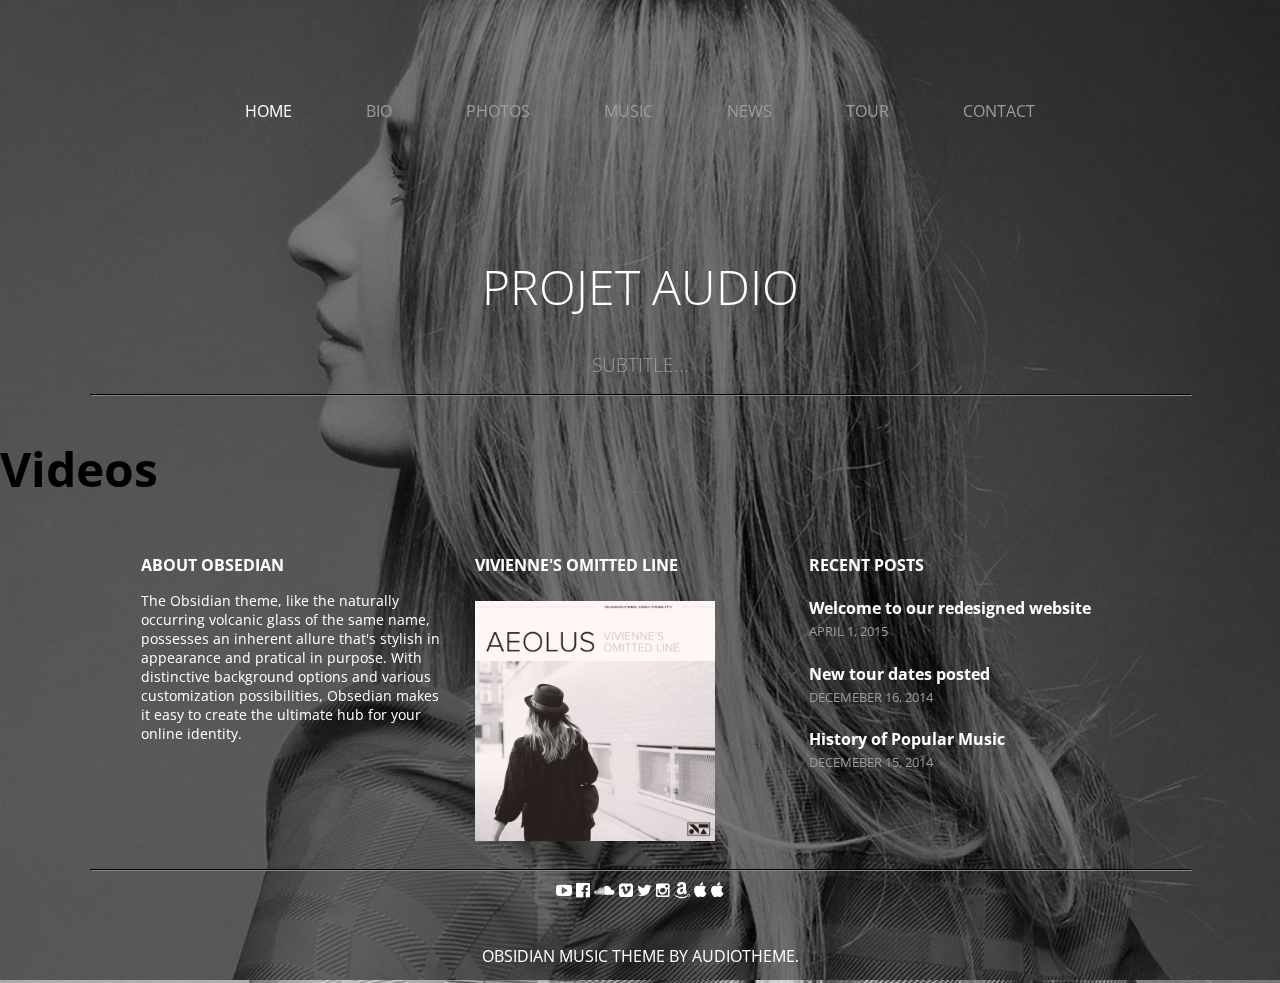
<file: index.html>
<!DOCTYPE html>
<html lang="fr">

<head>
  <meta charset="UTF-8">
  <title>Homepage</title>
  <meta http-equiv="X-UA-Compatible" content="IE=edge">
  <meta name="viewport" content="width=device-width, initial-scale=1">
  <meta name="description" content="">
  <meta name="author" content="">
  <link rel="stylesheet" href="lib/font-awesome-4.5.0/css/font-awesome.min.css">
  <link href='https://fonts.googleapis.com/css?family=Open+Sans:400,300,600,700' rel='stylesheet' type='text/css'>
  <link rel="stylesheet" href="lib/normalize.css">
  <link rel="stylesheet" href="css/layout.css">
</head>

<body>
  <img class="fond" src="images/background.jpg" alt="fond" />
  <!-- HEADER -->
  <div class="header">
    <div class="container">


      <!-- NAVIGATION -->
      <nav class="navigation" role="navigation">
        <ul>
          <li class="active"><a href="index.html">Home</a></li>
          <li><a href="bio.html">Bio</a></li>
          <li><a href="photos.html">Photos</a></li>
          <li><a href="music.html">Music</a></li>
          <li><a href="news.html">News</a></li>
          <li><a href="tour.html">Tour</a></li>
          <li><a href="contact.html">Contact</a></li>
        </ul>
      </nav>
      <!-- END NAVIGATION -->

      <!-- TITLE OF CURRENT PAGE -->
      <div class="title">
        <h1>Projet Audio</h1>
        <h2>Subtitle...</h2>
      </div>
      <!-- END TITLE OF CURRENT PAGE -->
      <hr>
    </div>
  </div>
  <!-- END HEADER -->

  <!-- CONTENT -->
  <div class="content">

    <!-- VIDEOS -->
    <div class="video">
      <h2>Videos</h2>
    </div>
    <!-- END VIDEO -->

    <!-- UPCOMING GIGS -->
    <!-- END UPCOMING GIGS -->
  </div>
  <!-- END CONTENT -->

  <!-- FOOTER -->
  <footer>
    <div class="container">

      <!-- ABOUT OTHERS -->
      <div class="about">
        <h2>About obsedian</h2>
        <p>
          The Obsidian theme, like the naturally occurring volcanic glass of the same name, possesses an inherent allure that's stylish in appearance and pratical in purpose. With distinctive background options and various customization possibilities, Obsedian
          makes it easy to create the ultimate hub for your online identity.
        </p>
      </div>
      <!-- END ABOUT OTHERS -->

      <!-- OMITTED LINE -->
      <div class="line">
        <h2>Vivienne's omitted line</h2>
      </div>
      <!-- END OMITTED LINE -->

      <!-- POST -->
      <div class="post">
        <h2>Recent posts</h2>
        <article>
          <h4>Welcome to our redesigned website</h4>
          <time datetime="2015-04-01">April 1, 2015</time>
        </article>
        <article>
          <h4>New tour dates posted</h4>
          <time datetime="2014-12-16">Decemeber 16, 2014</time>
        </article>
        <article>
          <h4>History of Popular Music</h4>
          <time datetime="2014-12-15">Decemeber 15, 2014</time>
        </article>
      </div>
      <!-- END POST -->

      <hr>

      <!-- SOCIAL -->
      <nav class="social-network">
        <ul>
          <li><a href="#"><i class="fa fa-youtube-play"></i></a></li>
          <li><a href="#"><i class="fa fa-facebook-official"></i></a></li>
          <li><a href="#"><i class="fa fa-soundcloud"></i></a></li>
          <li><a href="#"><i class="fa fa-vimeo-square"></i></a></li>
          <li><a href="#"><i class="fa fa-twitter"></i></a></li>
          <li><a href="#"><i class="fa fa-instagram"></i></a></li>
          <li><a href="#"><i class="fa fa-amazon"></i></a></li>
          <li><a href="#"><i class="fa fa-apple"></i></a></li>
          <li><a href="#"><i class="fa fa-apple"></i></a></li>
        </ul>
      </nav>
      <!-- END SOCIAL -->


      <!-- COPYRIGHT -->
      <p class="copyright">obsidian music theme by audiotheme.</p>
      <!-- END COPYRIGHT -->
    </div>
  </footer>
  <!-- END FOOTER -->

  <!-- SCRIPT -->
  <script src="https://ajax.googleapis.com/ajax/libs/jquery/2.1.4/jquery.min.js"></script>
  <script>
    $(window).scroll(function() {
      // alert('SCROLL '+$(this).scrollTop())
      var END_OF_BACKGROUND = 500;

      if ($(this).scrollTop() > END_OF_BACKGROUND) {
        var diff = $(document).scrollTop() - END_OF_BACKGROUND;
        $(document.body).css('background-position', '0 ' + diff + 'px');
        // alert('ELE '+$(document).scrollTop());

      } else {
        $(document.body).css('background-position', '0 0');
      }
    });
  </script>
  <!-- END SCRIPT -->
</body>

</html>
</file>
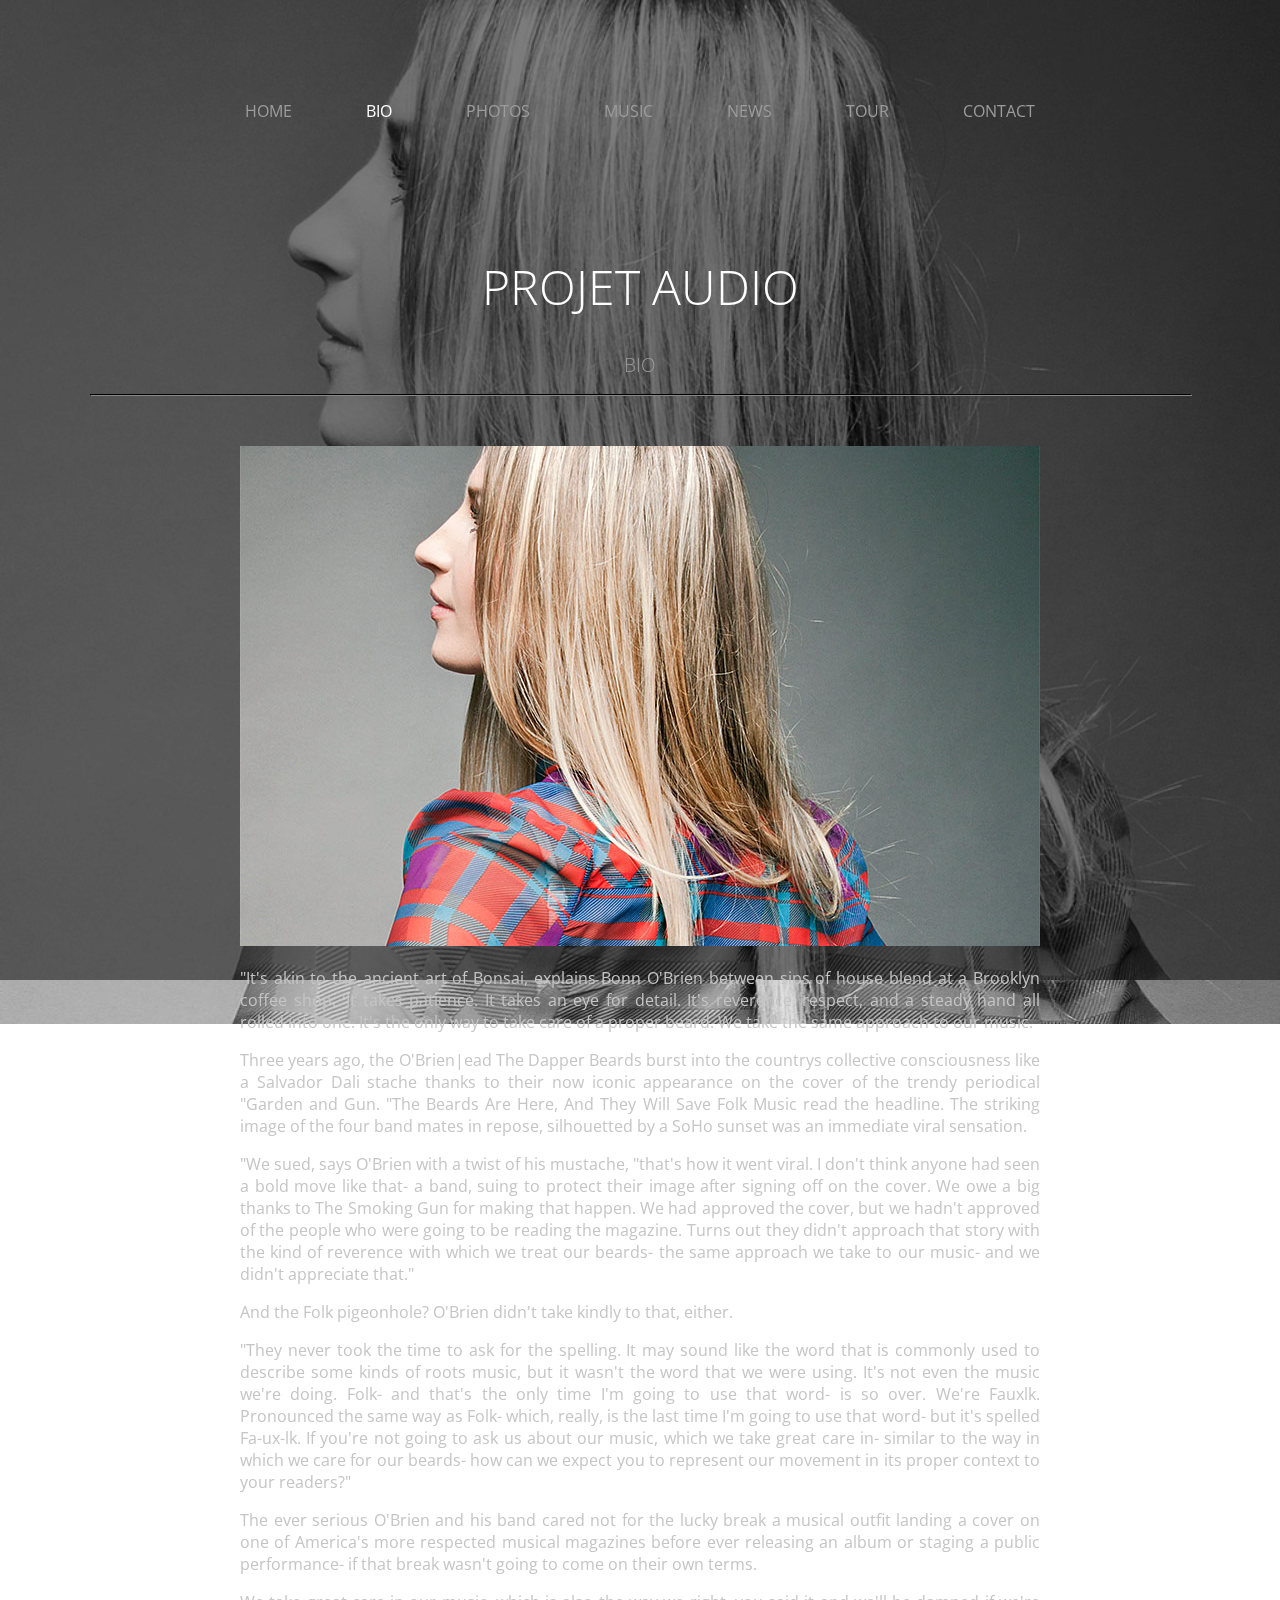
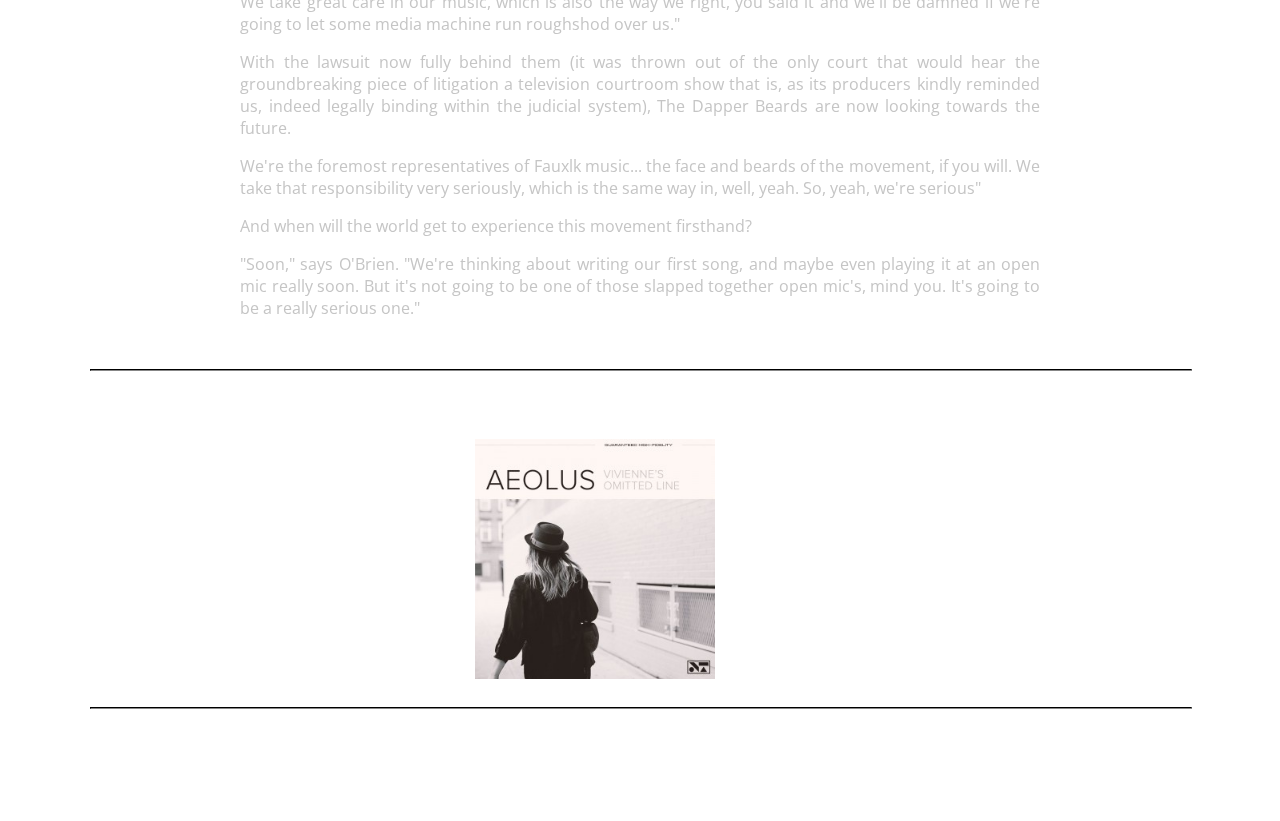
<file: bio.html>
<!DOCTYPE html>
<html lang="fr">

<head>
  <meta charset="UTF-8">
  <title>Bio</title>
  <meta http-equiv="X-UA-Compatible" content="IE=edge">
  <meta name="viewport" content="width=device-width, initial-scale=1">
  <meta name="description" content="">
  <meta name="author" content="">
  <link rel="stylesheet" href="lib/font-awesome-4.5.0/css/font-awesome.min.css">
  <link href='https://fonts.googleapis.com/css?family=Open+Sans:400,300,600,700' rel='stylesheet' type='text/css'>
  <link rel="stylesheet" href="lib/normalize.css">
  <link rel="stylesheet" href="css/layout.css">
  <link rel="stylesheet" href="css/bio.css">
</head>

<body>


  <img class="fond" src="images/background.jpg" alt="fond" />


  <!-- HEADER -->
  <div class="header">
    <div class="container">
      <!-- NAVIGATION -->
      <nav class="navigation" role="navigation">
        <ul>
          <li><a href="index.html">Home</a></li>
          <li class="active"><a href="bio.html">Bio</a></li>
          <li><a href="photos.html">Photos</a></li>
          <li><a href="music.html">Music</a></li>
          <li><a href="news.html">News</a></li>
          <li><a href="tour.html">Tour</a></li>
          <li><a href="contact.html">Contact</a></li>
        </ul>
      </nav>
      <!-- END NAVIGATION -->

      <!-- TITLE OF CURRENT PAGE -->
      <div class="title">
        <h1>Projet Audio</h1>
        <h2>Bio</h2>
      </div>
      <!-- END TITLE OF CURRENT PAGE -->
      <hr>
    </div>
  </div>
  <!-- END HEADER -->

  <!-- CONTENT -->
  <div class="container">
    <div class="biographie">
      <img src="images/featured-bio.jpg" alt="portrait" />
      <p>"It's akin to the ancient art of Bonsai, explains Bonn O'Brien between sips of house blend at a Brooklyn coffee shop. 'It takes patience. It takes an eye for detail. It's reverence, respect, and a steady hand all rolled into one. It's the only way
        to take care of a proper beard. We take the same approach to our music.</p>

      <p>Three years ago, the O'Brien|ead The Dapper Beards burst into the countrys collective consciousness like a Salvador Dali stache thanks to their now iconic appearance on the cover of the trendy periodical "Garden and Gun. "The Beards Are Here, And
        They Will Save Folk Music read the headline. The striking image of the four band mates in repose, silhouetted by a SoHo sunset was an immediate viral sensation.</p>

      <p>"We sued, says O'Brien with a twist of his mustache, "that's how it went viral. I don't think anyone had seen a bold move like that- a band, suing to protect their image after signing off on the cover. We owe a big thanks to The Smoking Gun for
        making that happen. We had approved the cover, but we hadn't approved of the people who were going to be reading the magazine. Turns out they didn't approach that story with the kind of reverence with which we treat our beards- the same approach
        we take to our music- and we didn't appreciate that."</p>

      <p>And the Folk pigeonhole? O'Brien didn't take kindly to that, either.</p>

      <p>"They never took the time to ask for the spelling. It may sound like the word that is commonly used to describe some kinds of roots music, but it wasn't the word that we were using. It's not even the music we're doing. Folk- and that's the only
        time I'm going to use that word- is so over. We're Fauxlk. Pronounced the same way as Folk- which, really, is the last time I'm going to use that word- but it's spelled Fa-ux-lk. If you're not going to ask us about our music, which we take great
        care in- similar to the way in which we care for our beards- how can we expect you to represent our movement in its proper context to your readers?"</p>

      <p>The ever serious O'Brien and his band cared not for the lucky break a musical outfit landing a cover on one of America's more respected musical magazines before ever releasing an album or staging a public performance- if that break wasn't going
        to come on their own terms.</p>

      <p>We take great care in our music, which is also the way we right, you said it and we'll be damned if we're going to let some media machine run roughshod over us."</p>

      <p>With the lawsuit now fully behind them (it was thrown out of the only court that would hear the groundbreaking piece of litigation a television courtroom show that is, as its producers kindly reminded us, indeed legally binding within the judicial
        system), The Dapper Beards are now looking towards the future.</p>

      <p>We're the foremost representatives of Fauxlk music... the face and beards of the movement, if you will. We take that responsibility very seriously, which is the same way in, well, yeah. So, yeah, we're serious"</p>

      <p>And when will the world get to experience this movement firsthand?</p>

      <p>"Soon," says O'Brien. "We're thinking about writing our first song, and maybe even playing it at an open mic really soon. But it's not going to be one of those slapped together open mic's, mind you. It's going to be a really serious one."</p>
    </div>
  </div>
  <!-- END CONTENT -->


  <!-- FOOTER -->
  <footer>
    <div class="container">
      <hr>
      <!-- ABOUT OTHERS -->
      <div class="about">
        <h2>About obsedian</h2>
        <p>
          The Obsidian theme, like the naturally occurring volcanic glass of the same name, possesses an inherent allure that's stylish in appearance and pratical in purpose. With distinctive background options and various customization possibilities, Obsedian
          makes it easy to create the ultimate hub for your online identity.
        </p>
      </div>
      <!-- END ABOUT OTHERS -->

      <!-- OMITTED LINE -->
      <div class="line">
        <h2>Vivienne's omitted line</h2>
      </div>
      <!-- END OMITTED LINE -->

      <!-- POST -->
      <div class="post">
        <h2>Recent posts</h2>
      </div>
      <!-- END POST -->
      <hr>
      <!-- SOCIAL -->
      <nav class="social-network">
        <ul>
          <li><a href="#"><i class="fa fa-youtube-play"></i></a></li>
          <li><a href="#"><i class="fa fa-facebook-official"></i></a></li>
          <li><a href="#"><i class="fa fa-soundcloud"></i></a></li>
          <li><a href="#"><i class="fa fa-vimeo-square"></i></a></li>
          <li><a href="#"><i class="fa fa-twitter"></i></a></li>
          <li><a href="#"><i class="fa fa-instagram"></i></a></li>
          <li><a href="#"><i class="fa fa-amazon"></i></a></li>
          <li><a href="#"><i class="fa fa-apple"></i></a></li>
          <li><a href="#"><i class="fa fa-apple"></i></a></li>
        </ul>
      </nav>
      <!-- END SOCIAL -->


      <!-- COPYRIGHT -->
      <p class="copyright">obsidian music theme by audiotheme.</p>
      <!-- END COPYRIGHT -->
    </div>
  </footer>
  <!-- END FOOTER -->
  <!-- END CONTAINER -->

</body>

</html>
</file>
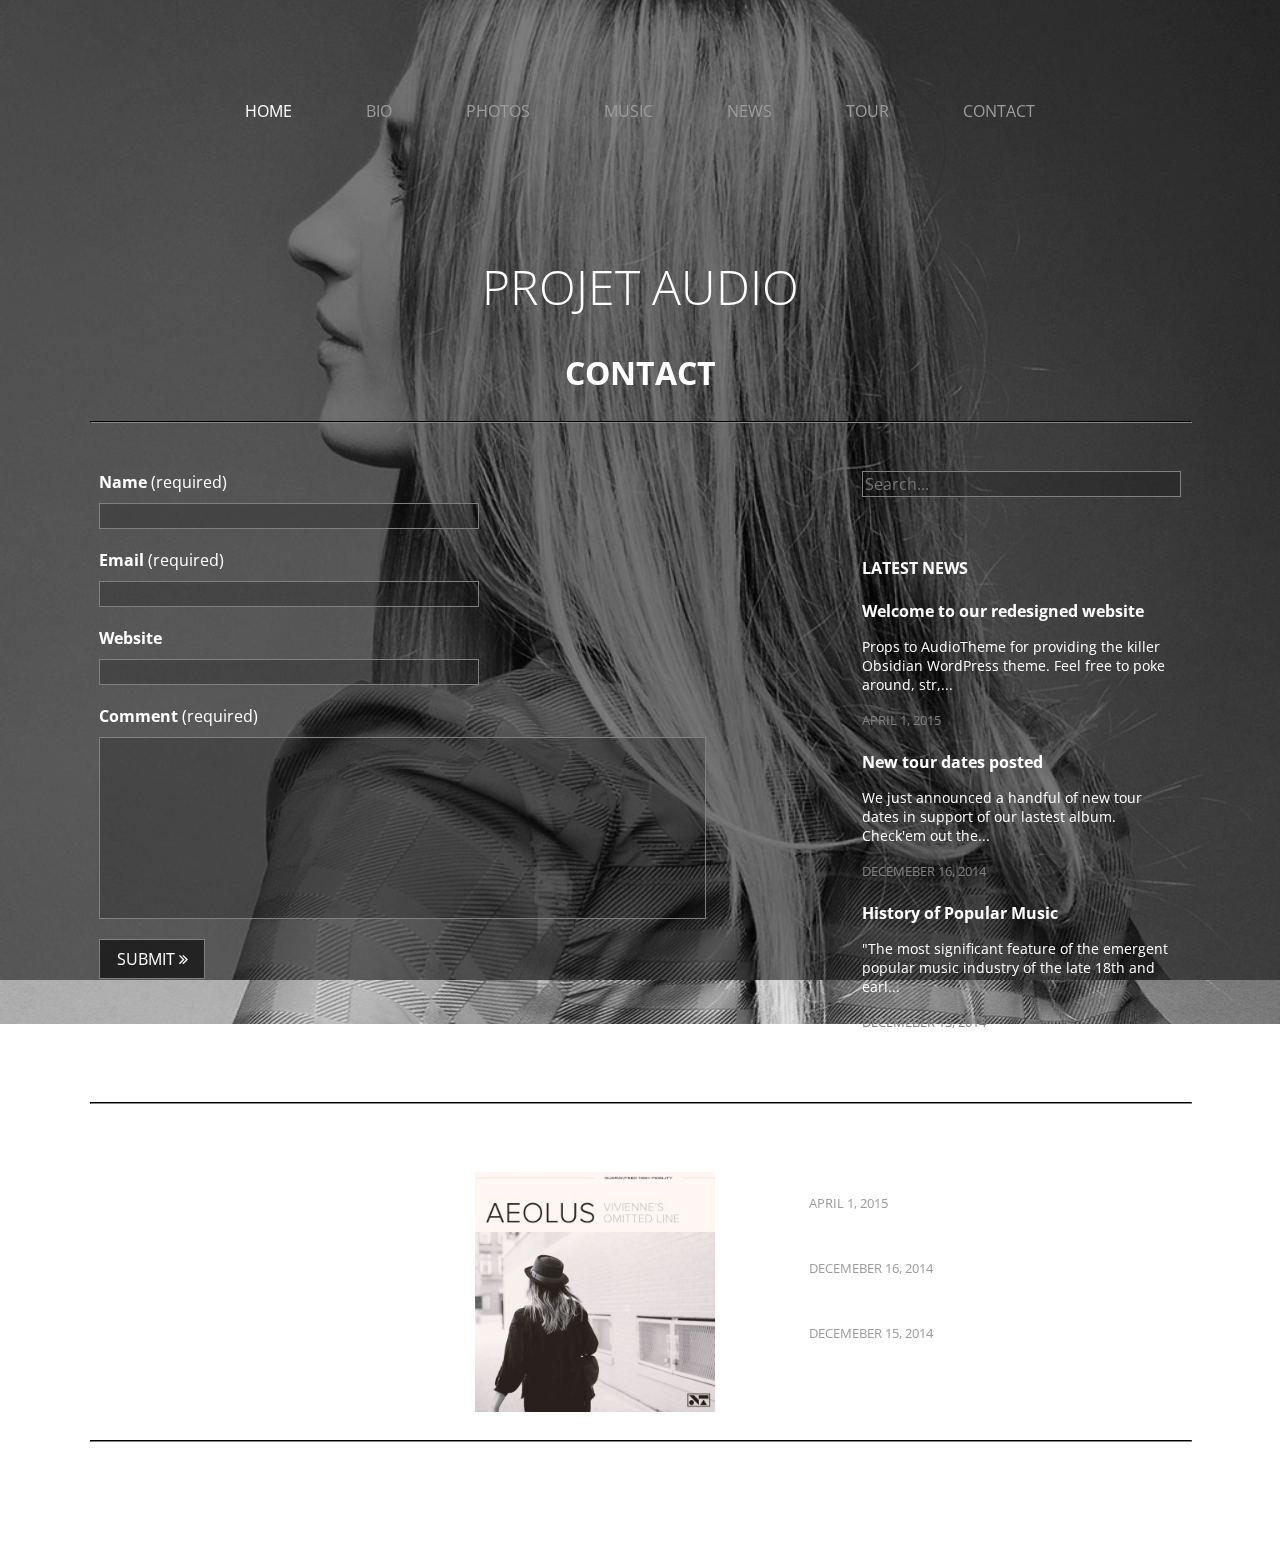
<file: contact.html>
<!DOCTYPE html>
<html lang="fr">

<head>
  <meta charset="UTF-8">
  <title>Homepage</title>
  <meta http-equiv="X-UA-Compatible" content="IE=edge">
  <meta name="viewport" content="width=device-width, initial-scale=1">
  <meta name="description" content="">
  <meta name="author" content="">
  <link rel="stylesheet" href="lib/font-awesome-4.5.0/css/font-awesome.min.css">
  <link href='https://fonts.googleapis.com/css?family=Open+Sans:400,300,600,700' rel='stylesheet' type='text/css'>
  <link rel="stylesheet" href="lib/normalize.css">
  <link rel="stylesheet" href="css/layout.css">
  <link rel="stylesheet" href="css/contact.css">
</head>

<body>
  <img class="fond" src="images/background.jpg" alt="fond" />
  <!-- HEADER -->
  <div class="header">
    <div class="container">


      <!-- NAVIGATION -->
      <nav class="navigation" role="navigation">
        <ul>
          <li class="active"><a href="index.html">Home</a></li>
          <li><a href="">Bio</a></li>
          <li><a href="">Photos</a></li>
          <li><a href="">Music</a></li>
          <li><a href="">News</a></li>
          <li><a href="">Tour</a></li>
          <li><a href="">Contact</a></li>
        </ul>
      </nav>
      <!-- END NAVIGATION -->

      <!-- TITLE OF CURRENT PAGE -->
      <div class="title">
        <h1>Projet Audio</h1>
      </div>
      <!-- END TITLE OF CURRENT PAGE -->

    </div>
  </div>
  <!-- END HEADER -->

  <!-- CONTENT -->
  <div class="content container">
    <!-- VIDEOS -->
    <div class="contact">
      <h2>Contact</h2>
      <hr>
      <section class="contact-form">
        <label for="name"><span>Name</span> (required)</label>
        <input type="text" name="name"></input>
        <label for="email"><span>Email</span> (required)</label>
        <input type="email" name="email"></input>
        <label for="website"><span>Website</span></label>
        <input type="text" name="website"></input>
        <label for="comment"><span>Comment</span> (required)</label>
        <textarea name="comment" rows="8" cols="40"></textarea>
        <button type="submit">Submit <span class="fa fa-angle-double-right"></span></button>
      </section>
      <aside class="search">
        <input type="text" name="search" placeholder="Search..."></input>
        <h3>Latest news</h3>
        <article>
          <h4>Welcome to our redesigned website</h4>
          <p>
            Props to AudioTheme for providing the killer Obsidian WordPress theme. Feel free to poke around, str,...
          </p>
          <time datetime="2015-04-01">April 1, 2015</time>
        </article>
        <article>
          <h4>New tour dates posted</h4>
          <p>
            We just announced a handful of new tour dates in support of our lastest album. Check'em out the...
          </p>
          <time datetime="2014-12-16">Decemeber 16, 2014</time>
        </article>
        <article>
          <h4>History of Popular Music</h4>
          <p>
            "The most significant feature of the emergent popular music industry of the late 18th and earl...
          </p>
          <time datetime="2014-12-15">Decemeber 15, 2014</time>
        </article>
      </aside>
    </div>
    <!-- END VIDEO -->

    <!-- UPCOMING GIGS -->
    <!-- END UPCOMING GIGS -->
  </div>






  <!-- END CONTENT -->

  <!-- FOOTER -->
  <footer>
    <div class="container">

      <hr>
      <!-- ABOUT OTHERS -->
      <div class="about">
        <h2>About obsedian</h2>
        <p>
          The Obsidian theme, like the naturally occurring volcanic glass of the same name, possesses an inherent allure that's stylish in appearance and pratical in purpose. With distinctive background options and various customization possibilities, Obsedian
          makes it easy to create the ultimate hub for your online identity.
        </p>
      </div>
      <!-- END ABOUT OTHERS -->

      <!-- OMITTED LINE -->
      <div class="line">
        <h2>Vivienne's omitted line</h2>
      </div>
      <!-- END OMITTED LINE -->

      <!-- POST -->
      <div class="post">
        <h2>Recent posts</h2>
        <article>
          <h4>Welcome to our redesigned website</h4>
          <time datetime="2015-04-01">April 1, 2015</time>
        </article>
        <article>
          <h4>New tour dates posted</h4>
          <time datetime="2014-12-16">Decemeber 16, 2014</time>
        </article>
        <article>
          <h4>History of Popular Music</h4>
          <time datetime="2014-12-15">Decemeber 15, 2014</time>
        </article>
      </div>
      <!-- END POST -->

      <hr>

      <!-- SOCIAL -->
      <nav class="social-network">
        <ul>
          <li><a href="#"><i class="fa fa-youtube-play"></i></a></li>
          <li><a href="#"><i class="fa fa-facebook-official"></i></a></li>
          <li><a href="#"><i class="fa fa-soundcloud"></i></a></li>
          <li><a href="#"><i class="fa fa-vimeo-square"></i></a></li>
          <li><a href="#"><i class="fa fa-twitter"></i></a></li>
          <li><a href="#"><i class="fa fa-instagram"></i></a></li>
          <li><a href="#"><i class="fa fa-amazon"></i></a></li>
          <li><a href="#"><i class="fa fa-apple"></i></a></li>
          <li><a href="#"><i class="fa fa-apple"></i></a></li>
        </ul>
      </nav>
      <!-- END SOCIAL -->


      <!-- COPYRIGHT -->
      <p class="copyright">obsidian music theme by audiotheme.</p>
      <!-- END COPYRIGHT -->
    </div>
  </footer>
  <!-- END FOOTER -->

</body>

</html>
</file>
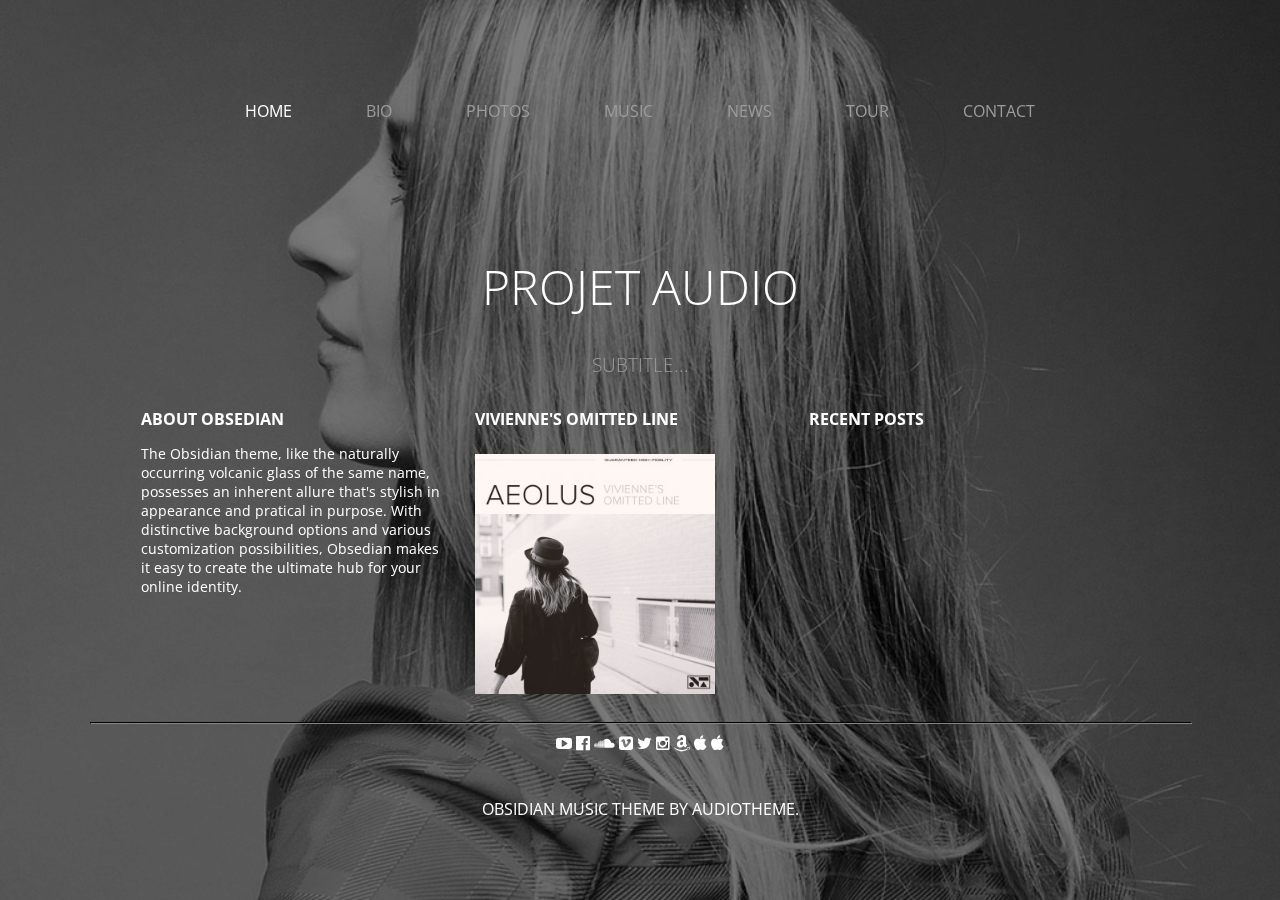
<file: gabarit.html>
<!DOCTYPE html>
<html lang="fr">

<head>
  <meta charset="UTF-8">
  <title>Homepage</title>
  <meta http-equiv="X-UA-Compatible" content="IE=edge">
  <meta name="viewport" content="width=device-width, initial-scale=1">
  <meta name="description" content="">
  <meta name="author" content="">
  <link rel="stylesheet" href="lib/font-awesome-4.5.0/css/font-awesome.min.css">
  <link href='https://fonts.googleapis.com/css?family=Open+Sans:400,300,600,700' rel='stylesheet' type='text/css'>
  <link rel="stylesheet" href="lib/normalize.css">
  <link rel="stylesheet" href="css/layout.css">
</head>

<body>
  <img class="fond" src="images/background.jpg" alt="fond" />
  <!-- HEADER -->
  <div class="header">
    <div class="container">


      <!-- NAVIGATION -->
      <nav class="navigation" role="navigation">
        <ul>
          <li class="active"><a href="">Home</a></li>
          <li><a href="">Bio</a></li>
          <li><a href="">Photos</a></li>
          <li><a href="">Music</a></li>
          <li><a href="">News</a></li>
          <li><a href="">Tour</a></li>
          <li><a href="">Contact</a></li>
        </ul>
      </nav>
      <!-- END NAVIGATION -->

      <!-- TITLE OF CURRENT PAGE -->
      <div class="title">
        <h1>Projet Audio</h1>
        <h2>Subtitle...</h2>
      </div>
      <!-- END TITLE OF CURRENT PAGE -->

    </div>
  </div>
  <!-- END HEADER -->

  <!-- CONTENT -->







  <!-- END CONTENT -->

  <!-- FOOTER -->
  <footer>
    <div class="container">


      <!-- ABOUT OTHERS -->
      <div class="about">
        <h2>About obsedian</h2>
        <p>
          The Obsidian theme, like the naturally occurring volcanic glass of the same name, possesses an inherent allure that's stylish in appearance and pratical in purpose. With distinctive background options and various customization possibilities, Obsedian
          makes it easy to create the ultimate hub for your online identity.
        </p>
      </div>
      <!-- END ABOUT OTHERS -->

      <!-- OMITTED LINE -->
      <div class="line">
        <h2>Vivienne's omitted line</h2>
      </div>
      <!-- END OMITTED LINE -->

      <!-- POST -->
      <div class="post">
        <h2>Recent posts</h2>
      </div>
      <!-- END POST -->

      <hr>

      <!-- SOCIAL -->
      <nav class="social-network">
        <ul>
          <li><a href="#"><i class="fa fa-youtube-play"></i></a></li>
          <li><a href="#"><i class="fa fa-facebook-official"></i></a></li>
          <li><a href="#"><i class="fa fa-soundcloud"></i></a></li>
          <li><a href="#"><i class="fa fa-vimeo-square"></i></a></li>
          <li><a href="#"><i class="fa fa-twitter"></i></a></li>
          <li><a href="#"><i class="fa fa-instagram"></i></a></li>
          <li><a href="#"><i class="fa fa-amazon"></i></a></li>
          <li><a href="#"><i class="fa fa-apple"></i></a></li>
          <li><a href="#"><i class="fa fa-apple"></i></a></li>
        </ul>
      </nav>
      <!-- END SOCIAL -->


      <!-- COPYRIGHT -->
      <p class="copyright">obsidian music theme by audiotheme.</p>
      <!-- END COPYRIGHT -->
    </div>
  </footer>
  <!-- END FOOTER -->



</body>

</html>
</file>
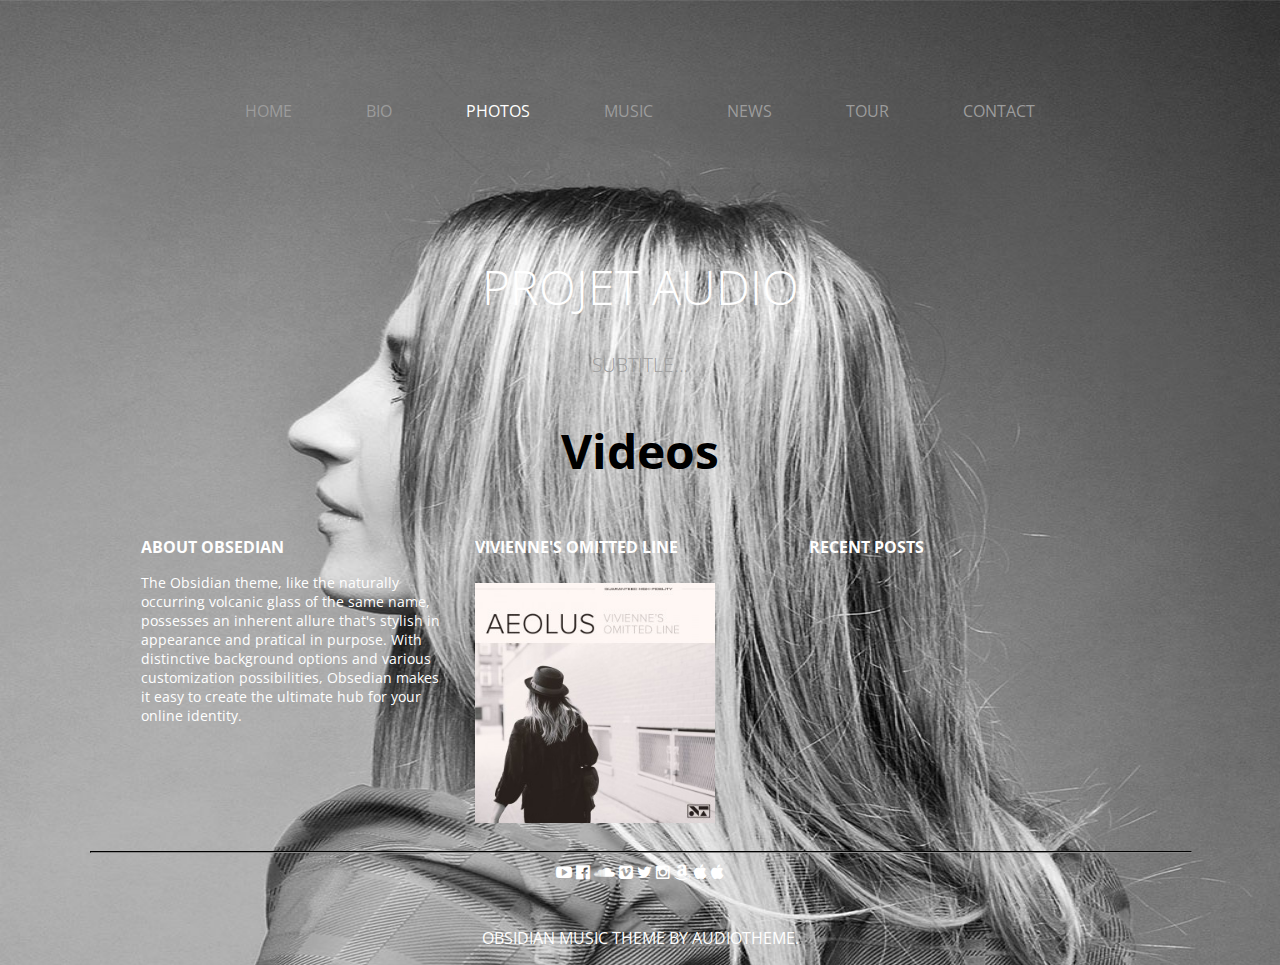
<file: photos.html>
<!DOCTYPE html>
<html lang="fr">
<head>
  <meta charset="UTF-8">
  <title>Homepage</title>
  <meta http-equiv="X-UA-Compatible" content="IE=edge">
  <meta name="viewport" content="width=device-width, initial-scale=1">
  <meta name="description" content="">
  <meta name="author" content="">
  <link rel="stylesheet" href="lib/font-awesome-4.5.0/css/font-awesome.min.css">
  <link href='https://fonts.googleapis.com/css?family=Open+Sans:400,300,600,700' rel='stylesheet' type='text/css'>
  <link rel="stylesheet" href="lib/normalize.css">
  <link rel="stylesheet" href="css/layout.css">
</head>
<body>

  <div class="container">

    <!-- HEADER -->
    <div class="header">

      <!-- NAVIGATION -->
      <nav class="navigation" role="navigation">
        <ul>
          <li><a href="index.html">Home</a></li>
          <li><a href="bio.html">Bio</a></li>
          <li class="active"><a href="photos.html">Photos</a></li>
          <li><a href="music.html">Music</a></li>
          <li><a href="news.html">News</a></li>
          <li><a href="tour.html">Tour</a></li>
          <li><a href="contact.html">Contact</a></li>
        </ul>
      </nav>
      <!-- END NAVIGATION -->

      <!-- TITLE OF CURRENT PAGE -->
      <div class="title">
        <h1>Projet Audio</h1>
        <h2>Subtitle...</h2>
      </div>
      <!-- END TITLE OF CURRENT PAGE -->

    </div>
    <!-- END HEADER -->

    <!-- CONTENT -->
    <div class="content">
      <!-- VIDEOS -->
      <div class="video">
        <h2>Videos</h2>
      </div>
      <!-- END VIDEO -->

      <!-- UPCOMING GIGS -->
      <!-- END UPCOMING GIGS -->

    </div>
    <!-- END CONTENT -->

    <!-- FOOTER -->
    <footer>

      <!-- ABOUT OTHERS -->
      <div class="about">
        <h2>About obsedian</h2>
        <p>
          The Obsidian theme, like the naturally occurring volcanic glass of the same name, possesses an inherent allure that's stylish in appearance and pratical in purpose.
          With distinctive background options and various customization possibilities, Obsedian makes it easy to create the ultimate hub for your online identity.
        </p>
      </div>
      <!-- END ABOUT OTHERS -->

      <!-- OMITTED LINE -->
      <div class="line">
        <h2>Vivienne's omitted line</h2>
      </div>
      <!-- END OMITTED LINE -->

      <!-- POST -->
      <div class="post">
        <h2>Recent posts</h2>
      </div>
      <!-- END POST -->

      <hr>

      <!-- SOCIAL -->
      <nav class="social-network">
        <ul>
          <li><a href="#"><i class="fa fa-youtube-play"></i></a></li>
          <li><a href="#"><i class="fa fa-facebook-official"></i></a></li>
          <li><a href="#"><i class="fa fa-soundcloud"></i></a></li>
          <li><a href="#"><i class="fa fa-vimeo-square"></i></a></li>
          <li><a href="#"><i class="fa fa-twitter"></i></a></li>
          <li><a href="#"><i class="fa fa-instagram"></i></a></li>
          <li><a href="#"><i class="fa fa-amazon"></i></a></li>
          <li><a href="#"><i class="fa fa-apple"></i></a></li>
          <li><a href="#"><i class="fa fa-apple"></i></a></li>
        </ul>
      </nav>
      <!-- END SOCIAL -->


      <!-- COPYRIGHT -->
      <p class="copyright">obsidian music theme by audiotheme.</p>
      <!-- END COPYRIGHT -->

      </footer>
      <!-- END FOOTER -->

 </div>
 <!-- END CONTAINER -->

</body>
</html>
</file>
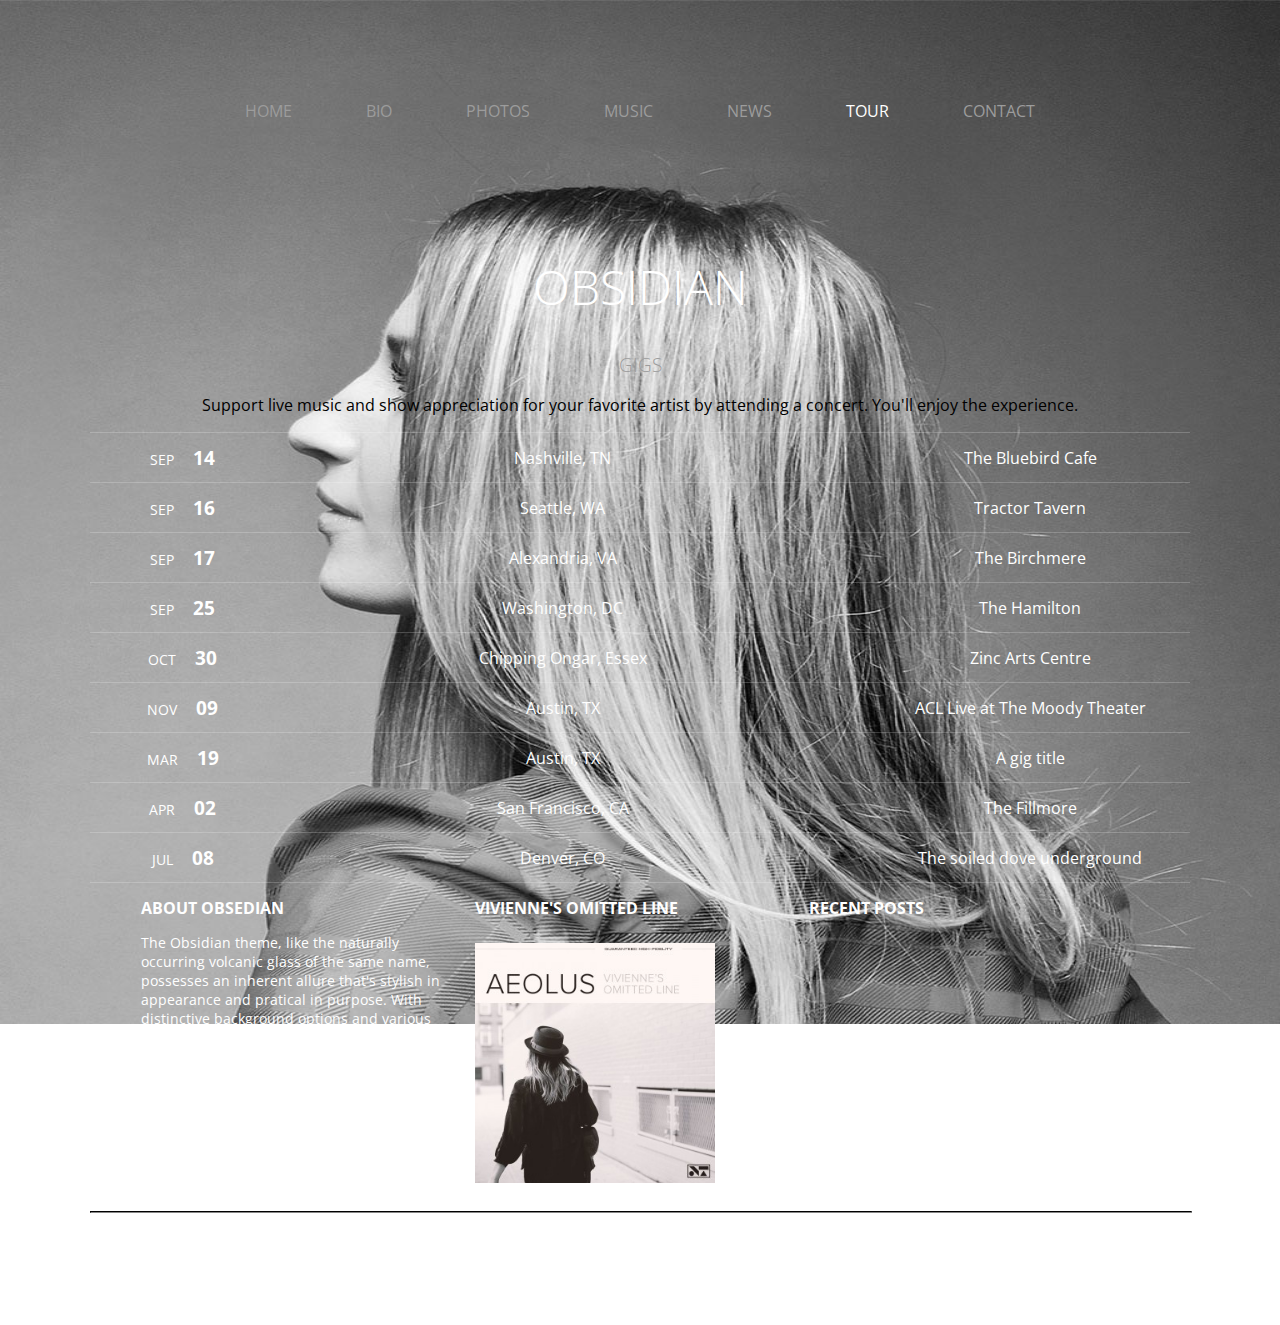
<file: tour.html>
<!DOCTYPE html>
<html lang="fr">
<head>
  <meta charset="UTF-8">
  <title>Tour</title>
  <meta http-equiv="X-UA-Compatible" content="IE=edge">
  <meta name="viewport" content="width=device-width, initial-scale=1">
  <meta name="description" content="">
  <meta name="author" content="">
  <link rel="stylesheet" href="lib/font-awesome-4.5.0/css/font-awesome.min.css">
  <link href='https://fonts.googleapis.com/css?family=Open+Sans:400,300,600,700' rel='stylesheet' type='text/css'>
  <link rel="stylesheet" href="lib/normalize.css">
  <link rel="stylesheet" href="css/layout.css">
  <link rel="stylesheet" href="css/tour.css">
</head>
<body>

  <div class="container">

    <!-- HEADER -->
    <div class="header">

      <!-- NAVIGATION -->
      <nav class="navigation" role="navigation">
        <ul>
          <li><a href="index.html">Home</a></li>
          <li><a href="bio.html">Bio</a></li>
          <li><a href="photos.html">Photos</a></li>
          <li><a href="music.html">Music</a></li>
          <li><a href="news.html">News</a></li>
          <li class="active"><a href="tour.html">Tour</a></li>
          <li><a href="contact.html">Contact</a></li>
        </ul>
      </nav>
      <!-- END NAVIGATION -->

      <!-- TITLE OF CURRENT PAGE -->
      <div class="title">
        <h1>Obsidian</h1>
        <h2>Gigs</h2>
      </div>
      <!-- END TITLE OF CURRENT PAGE -->

    </div>
    <!-- END HEADER -->

    <!-- CONTENT -->
    <div class="content">

      <!-- UPCOMING GIGS -->
        <p>Support live music and show appreciation for your favorite artist by attending a concert. You'll enjoy the experience.</p>


        <table>
          <tbody>
          <tr>
            <td class="date"><span class="month">Sep</span> <span class="day">14</span></td>
            <td class="town">Nashville, TN</td>
            <td class="place">The Bluebird Cafe</td>
          </tr>
          <tr>
            <td class="date"><span class="month">Sep</span> <span class="day">16</span></td>
            <td class="town">Seattle, WA</td>
            <td class="place">Tractor Tavern</td>
          </tr>
          <tr>
            <td class="date"><span class="month">Sep</span> <span class="day">17</span></td>
            <td class="town">Alexandria, VA</td>
            <td class="place">The Birchmere</td>
          </tr>
          <tr>
            <td class="date"><span class="month">Sep</span> <span class="day">25</span></td>
            <td class="town">Washington, DC</td>
            <td class="place">The Hamilton</td>
          </tr>
          <tr>
            <td class="date"><span class="month">Oct</span> <span class="day">30</span></td>
            <td class="town">Chipping Ongar, Essex</td>
            <td class="place">Zinc Arts Centre</td>
          </tr>
          <tr>
            <td class="date"><span class="month">Nov</span> <span class="day">09</span></td>
            <td class="town">Austin, TX</td>
            <td class="place">ACL Live at The Moody Theater</td>
          </tr>
          <tr>
            <td class="date"><span class="month">Mar</span> <span class="day">19</span></td>
            <td class="town">Austin, TX</td>
            <td class="place">A gig title</td>
          </tr>
          <tr>
            <td class="date"><span class="month">Apr</span> <span class="day">02</span></td>
            <td class="town">San Francisco, CA</td>
            <td class="place">The Fillmore</td>
          </tr>
          <tr>
            <td class="date"><span class="month">Jul</span> <span class="day">08</span></td>
            <td class="town">Denver, CO</td>
            <td class="place">The soiled dove underground</td>
          </tr>
          </tbody>
        </table>

      <!-- END UPCOMING GIGS -->

    </div>
    <!-- END CONTENT -->




    <!-- FOOTER -->
    <footer>

      <!-- ABOUT OTHERS -->
      <div class="about">
        <h2>About obsedian</h2>
        <p>
          The Obsidian theme, like the naturally occurring volcanic glass of the same name, possesses an inherent allure that's stylish in appearance and pratical in purpose.
          With distinctive background options and various customization possibilities, Obsedian makes it easy to create the ultimate hub for your online identity.
        </p>
      </div>
      <!-- END ABOUT OTHERS -->

      <!-- OMITTED LINE -->
      <div class="line">
        <h2>Vivienne's omitted line</h2>
      </div>
      <!-- END OMITTED LINE -->

      <!-- POST -->
      <div class="post">
        <h2>Recent posts</h2>
      </div>
      <!-- END POST -->

      <hr>

      <!-- SOCIAL -->
      <nav class="social-network">
        <ul>
          <li><a href="#"><i class="fa fa-youtube-play"></i></a></li>
          <li><a href="#"><i class="fa fa-facebook-official"></i></a></li>
          <li><a href="#"><i class="fa fa-soundcloud"></i></a></li>
          <li><a href="#"><i class="fa fa-vimeo-square"></i></a></li>
          <li><a href="#"><i class="fa fa-twitter"></i></a></li>
          <li><a href="#"><i class="fa fa-instagram"></i></a></li>
          <li><a href="#"><i class="fa fa-amazon"></i></a></li>
          <li><a href="#"><i class="fa fa-apple"></i></a></li>
          <li><a href="#"><i class="fa fa-apple"></i></a></li>
        </ul>
      </nav>
      <!-- END SOCIAL -->


      <!-- COPYRIGHT -->
      <p class="copyright">obsidian music theme by audiotheme.</p>
      <!-- END COPYRIGHT -->

      </footer>
      <!-- END FOOTER -->

</body>
</html>
</file>
<file: css/layout.css>
html {
  box-sizing: border-box;
}
* {
  box-sizing: inherit;
}

body {
  background: url(../images/background.jpg) no-repeat 0 0;
  background-size: cover;
  background-attachment: fixed;
  margin: auto;
  /*max-width: 1024px;*/
  background-image: black;
  /*background: url(../images/background.jpg) no-repeat;*/
  /*background-size: cover;*/
  background-attachment: scroll;
  background-size: 100% 1024px;
  font-family: 'Open Sans', sans-serif;
}

img {
  border: 0;
}

a {
  text-decoration: none;
}

/* GENERAL */
.container {
  max-width: 1100px;
  width: 100%;
  margin: auto;
  text-align: center;
}
.fond {
  object-fit: cover;
  filter: brightness(50%);
  position: fixed;
  width: 100%;
  margin-top: -300px;
  z-index: -1;
}
hr {
  width: 100%;
  border-color: #333;
}
h1 h2 {
  text-transform: uppercase;
}
h2 {
  font-size: 3em;
}

h4 {
  margin-bottom: 0px;
}
/* END GENERAL */


/* HEADER */

.header {}
nav {
  margin: auto;
  text-align: center;
}
nav ul {
  padding: 0;
  margin: 0;
  list-style: none;
}
li.active a {
  color: white;
}
.navigation li {
  display: inline-block;
  padding: 100px 35px;
  text-transform: uppercase;
}
.navigation a {
  color: #9c9c9c;
}
.navigation a:hover {
  color: white;
}
.title {
  text-align: center;
  text-transform: uppercase;
}
.title h1 {
  font-size: 3em;
  font-family: 'Open Sans';
  font-weight: lighter;
  color: #fff;
}
.title h2 {
  font-size: 1.2em;
  font-family: 'Open Sans';
  font-weight: lighter;
  color: #9c9c9c;
}

/* END HEADER */


/* CONTENT */

.content {
  max-width: 1100px;
  width: 100%;
}

/* END CONTENT */


/* FOOTER */

footer {}
footer h2 {
  text-transform: uppercase;
  font-size: 1em;
}

footer h3 {
  font-size: 0.8em;
  margin-bottom: 0;
}

footer time {
  text-transform: uppercase;
  color: #9c9c9c;
}

.about, .line, .post {
  display: inline-block;
  width: 30%;
  color: white;
  text-align: left;
  vertical-align: top;
  margin: 0;
  margin-bottom: 20px;
  padding-right: 20px;
  height: 300px;
}

.about p {
  color: white;
  font-size: 0.9em;
}
.line {
  background: url(../images/album-03-300x300.jpg) no-repeat left bottom;
  background-size: 240px 240px;
}

article p {
  font-size: 0.9em;
}

time {
  text-transform: uppercase;
  color: grey;
  font-size: 0.8em;
}

.social-network {
  height: 50px;
}
.social-network li {
  padding: 15;
  display: inline-block;
}
.fa {
  color: white;
}
.copyright {
  color: white;
  text-transform: uppercase;
}

/* END FOOTER */
</file>
<file: css/bio.css>
.biographie{
  color: #c5c5c5;
  text-align: justify !important;
  max-width: 800px;
  margin: 50px auto;
}
</file>
<file: css/contact.css>
.content {
}

.content h2 {
  text-transform: uppercase;
  color: white;
  font-size: 2em;
}

.contact {
  margin-bottom: 40px;
}

.contact h3 {
  text-transform: uppercase;
  text-align: left;
  color: white;
  font-size: 1em;
}

.contact-form, .search {
  display: inline-block;
  vertical-align: top;
  margin-top: 40px;
}

.contact-form {
  width: 69%;
}

.contact input, .contact label, .contact textarea, .contact button {
  display: block;
}

.contact label {
  text-align: left;
  color: white;
  margin-bottom: 10px;
}

label span {
  text-transform: capitalize;
  font-weight: bold;
}

.contact input, .contact textarea, .contact button {
  margin-bottom: 20px;
  background: rgba(0, 0, 0, 0.2);
  border: 1px solid grey;
  color: white;
  width: 50%;
}

.contact textarea {
  resize: none;
  width: 80%;
}

.contact button {
  display: block;
  text-align: center;
  background: rgba(0, 0, 0, 0.6);
  width: 14%;
  text-transform: uppercase;
  height: 40px;
}


.search {
  text-align: left;
  width: 29%;
  color: white;
  margin-bottom: 30px;
}

.search input {
  width: 100%;
  margin-bottom: 60px;
}
</file>
<file: css/tour.css>
table {
  width: 100%;
  max-width: 100%;
  table-layout: fixed;
  border-collapse: collapse;
  vertical-align: top;
}


tr:first-child {
  border-top-width:1px;
  border-top-style: solid;
  border-top-color: rgba(255, 255, 255, 0.2);
}

td {
  padding: 0;
  border-bottom-width:1px;
  border-bottom-style: solid;
  border-bottom-color: rgba(255, 255, 255, 0.2);
  height: 50px;
  color: #fff;
  padding-left: 10px;
 }

 tr:hover {
   background-color: rgba(171,171,171,.5);
   cursor: pointer;
 }

 .date {
   width: 15%;
 }

.month {
  text-transform: uppercase;
  font-size: .9em;
  margin-left: 10px;
}

.day {
  font-weight: bold;
  font-size: 1.2em;
  margin-left: 15px;
}

.town {
  width: 55%;
}

.place {
  /*width: 20%;*/
}
</file>
